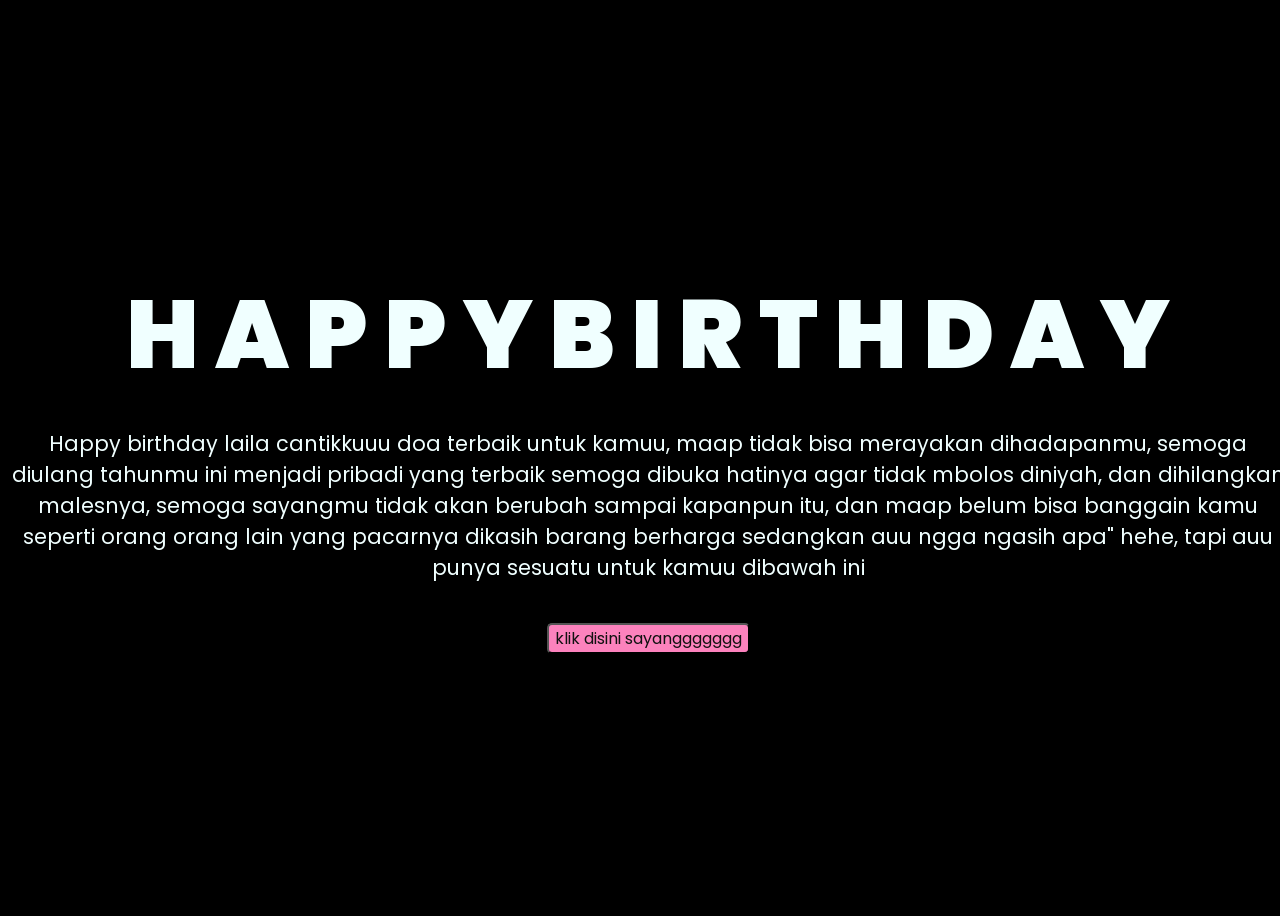
<file: index.html>
<!DOCTYPE html>
<html lang="en">
<head>
    <meta charset="UTF-8">
    <meta http-equiv="X-UA-Compatible" content="IE=edge">
    <meta name="viewport" content="width=device-width, initial-scale=1.0">
    <link rel="stylesheet" href="css/style.css">
    <link rel="icon" href="img/flowers.jpg" type="image/x-icon">
    <title>Azril u laila</title>
</head>
<body>
    <div class="greetings">
        <span>H</span>
        <span>A</span>
        <span>P</span>
        <span>P</span>
        <span>Y</span>
        <span>B</span>
        <span>I</span>
        <span>R</span>
        <span>T</span>
        <span>H</span>
        <span>D</span>
        <span>A</span>
        <span>Y</span>
    </div>
    <div class="description">
        <p>Happy birthday laila cantikkuuu doa terbaik untuk kamuu, maap tidak bisa merayakan dihadapanmu, semoga diulang tahunmu ini
        menjadi pribadi yang terbaik semoga dibuka hatinya agar tidak mbolos diniyah, dan dihilangkan malesnya,
        semoga sayangmu tidak akan berubah sampai kapanpun itu, dan maap belum bisa banggain kamu seperti orang orang lain yang pacarnya dikasih barang berharga
        sedangkan auu ngga ngasih apa" hehe, tapi auu punya sesuatu untuk kamuu dibawah ini </p>
    </div>
    <div class="button">
        <button>
            <a href="flower.html">klik disini sayanggggggg</a>
        </button>
        
    </div>
</body>
</html>
</file>
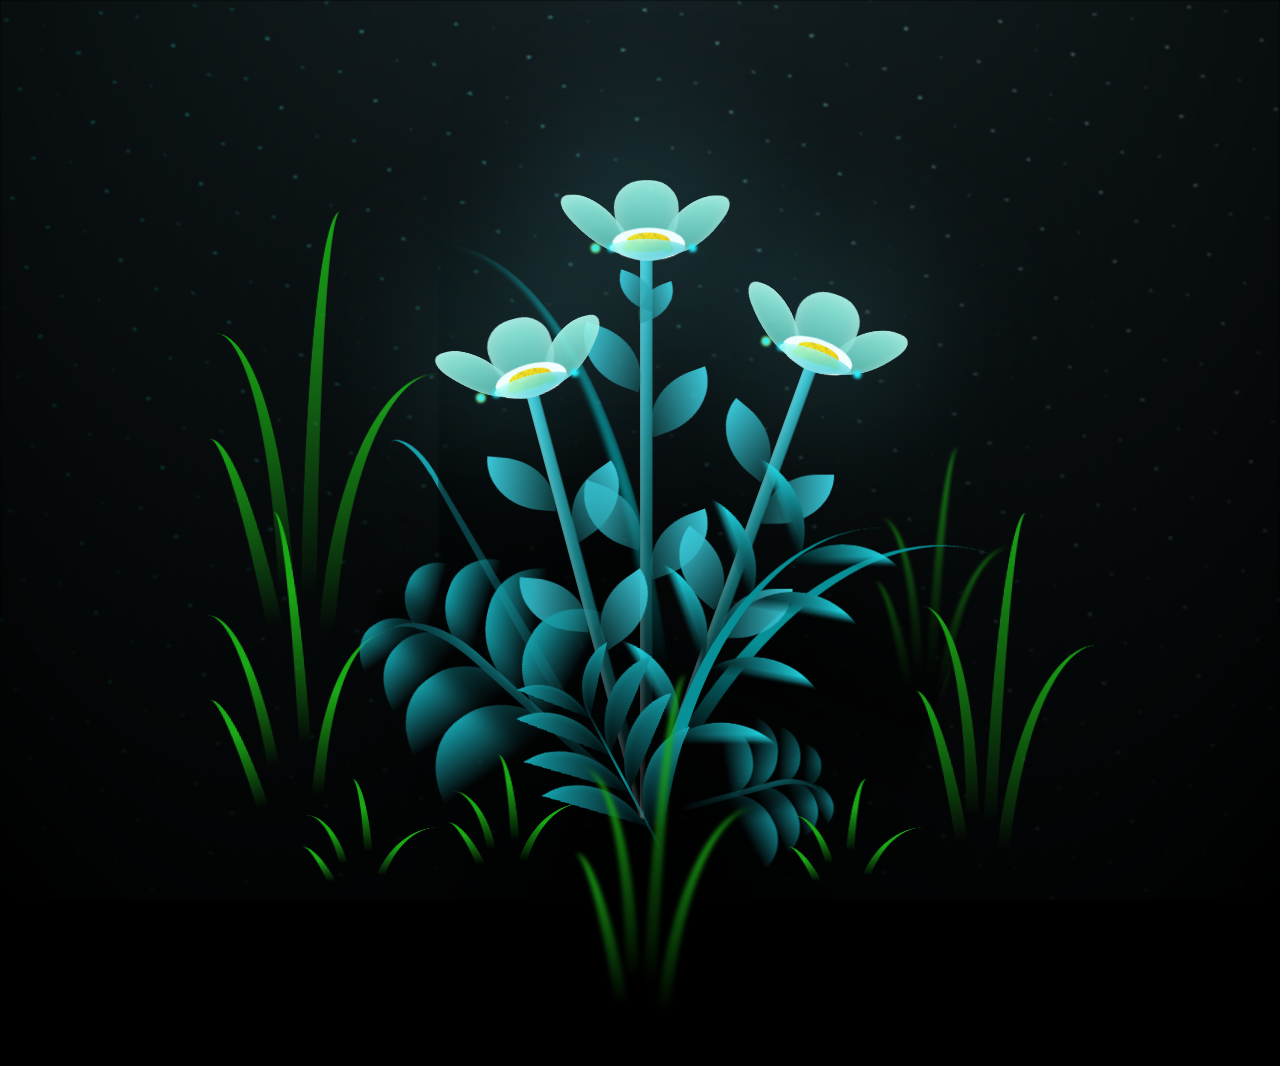
<file: flower.html>
<!DOCTYPE html>
<html lang="en">
<head>
    <meta charset="UTF-8">
    <meta http-equiv="X-UA-Compatible" content="IE=edge">
    <meta name="viewport" content="width=device-width, initial-scale=1.0">
    <link rel="stylesheet" href="css/main.css">
    <link rel="icon" href="img/flowers.jpg" type="image/x-icon">
    <title>Azril u laila</title>
</head>
<body class="container">
    <div class="night"></div>
    <div class="flowers">
      <div class="flower flower--1">
        <div class="flower__leafs flower__leafs--1">
          <div class="flower__leaf flower__leaf--1"></div>
          <div class="flower__leaf flower__leaf--2"></div>
          <div class="flower__leaf flower__leaf--3"></div>
          <div class="flower__leaf flower__leaf--4"></div>
          <div class="flower__white-circle"></div>
  
          <div class="flower__light flower__light--1"></div>
          <div class="flower__light flower__light--2"></div>
          <div class="flower__light flower__light--3"></div>
          <div class="flower__light flower__light--4"></div>
          <div class="flower__light flower__light--5"></div>
          <div class="flower__light flower__light--6"></div>
          <div class="flower__light flower__light--7"></div>
          <div class="flower__light flower__light--8"></div>
  
        </div>
        <div class="flower__line">
          <div class="flower__line__leaf flower__line__leaf--1"></div>
          <div class="flower__line__leaf flower__line__leaf--2"></div>
          <div class="flower__line__leaf flower__line__leaf--3"></div>
          <div class="flower__line__leaf flower__line__leaf--4"></div>
          <div class="flower__line__leaf flower__line__leaf--5"></div>
          <div class="flower__line__leaf flower__line__leaf--6"></div>
        </div>
      </div>
  
      <div class="flower flower--2">
        <div class="flower__leafs flower__leafs--2">
          <div class="flower__leaf flower__leaf--1"></div>
          <div class="flower__leaf flower__leaf--2"></div>
          <div class="flower__leaf flower__leaf--3"></div>
          <div class="flower__leaf flower__leaf--4"></div>
          <div class="flower__white-circle"></div>
  
          <div class="flower__light flower__light--1"></div>
          <div class="flower__light flower__light--2"></div>
          <div class="flower__light flower__light--3"></div>
          <div class="flower__light flower__light--4"></div>
          <div class="flower__light flower__light--5"></div>
          <div class="flower__light flower__light--6"></div>
          <div class="flower__light flower__light--7"></div>
          <div class="flower__light flower__light--8"></div>
  
        </div>
        <div class="flower__line">
          <div class="flower__line__leaf flower__line__leaf--1"></div>
          <div class="flower__line__leaf flower__line__leaf--2"></div>
          <div class="flower__line__leaf flower__line__leaf--3"></div>
          <div class="flower__line__leaf flower__line__leaf--4"></div>
        </div>
      </div>
  
      <div class="flower flower--3">
        <div class="flower__leafs flower__leafs--3">
          <div class="flower__leaf flower__leaf--1"></div>
          <div class="flower__leaf flower__leaf--2"></div>
          <div class="flower__leaf flower__leaf--3"></div>
          <div class="flower__leaf flower__leaf--4"></div>
          <div class="flower__white-circle"></div>
  
          <div class="flower__light flower__light--1"></div>
          <div class="flower__light flower__light--2"></div>
          <div class="flower__light flower__light--3"></div>
          <div class="flower__light flower__light--4"></div>
          <div class="flower__light flower__light--5"></div>
          <div class="flower__light flower__light--6"></div>
          <div class="flower__light flower__light--7"></div>
          <div class="flower__light flower__light--8"></div>
  
        </div>
        <div class="flower__line">
          <div class="flower__line__leaf flower__line__leaf--1"></div>
          <div class="flower__line__leaf flower__line__leaf--2"></div>
          <div class="flower__line__leaf flower__line__leaf--3"></div>
          <div class="flower__line__leaf flower__line__leaf--4"></div>
        </div>
      </div>
  
      <div class="grow-ans" style="--d:1.2s">
        <div class="flower__g-long">
          <div class="flower__g-long__top"></div>
          <div class="flower__g-long__bottom"></div>
        </div>
      </div>
  
      <div class="growing-grass">
        <div class="flower__grass flower__grass--1">
          <div class="flower__grass--top"></div>
          <div class="flower__grass--bottom"></div>
          <div class="flower__grass__leaf flower__grass__leaf--1"></div>
          <div class="flower__grass__leaf flower__grass__leaf--2"></div>
          <div class="flower__grass__leaf flower__grass__leaf--3"></div>
          <div class="flower__grass__leaf flower__grass__leaf--4"></div>
          <div class="flower__grass__leaf flower__grass__leaf--5"></div>
          <div class="flower__grass__leaf flower__grass__leaf--6"></div>
          <div class="flower__grass__leaf flower__grass__leaf--7"></div>
          <div class="flower__grass__leaf flower__grass__leaf--8"></div>
          <div class="flower__grass__overlay"></div>
        </div>
      </div>
  
      <div class="growing-grass">
        <div class="flower__grass flower__grass--2">
          <div class="flower__grass--top"></div>
          <div class="flower__grass--bottom"></div>
          <div class="flower__grass__leaf flower__grass__leaf--1"></div>
          <div class="flower__grass__leaf flower__grass__leaf--2"></div>
          <div class="flower__grass__leaf flower__grass__leaf--3"></div>
          <div class="flower__grass__leaf flower__grass__leaf--4"></div>
          <div class="flower__grass__leaf flower__grass__leaf--5"></div>
          <div class="flower__grass__leaf flower__grass__leaf--6"></div>
          <div class="flower__grass__leaf flower__grass__leaf--7"></div>
          <div class="flower__grass__leaf flower__grass__leaf--8"></div>
          <div class="flower__grass__overlay"></div>
        </div>
      </div>
  
      <div class="grow-ans" style="--d:2.4s">
        <div class="flower__g-right flower__g-right--1">
          <div class="leaf"></div>
        </div>
      </div>
  
      <div class="grow-ans" style="--d:2.8s">
        <div class="flower__g-right flower__g-right--2">
          <div class="leaf"></div>
        </div>
      </div>
  
      <div class="grow-ans" style="--d:2.8s">
        <div class="flower__g-front">
          <div class="flower__g-front__leaf-wrapper flower__g-front__leaf-wrapper--1">
            <div class="flower__g-front__leaf"></div>
          </div>
          <div class="flower__g-front__leaf-wrapper flower__g-front__leaf-wrapper--2">
            <div class="flower__g-front__leaf"></div>
          </div>
          <div class="flower__g-front__leaf-wrapper flower__g-front__leaf-wrapper--3">
            <div class="flower__g-front__leaf"></div>
          </div>
          <div class="flower__g-front__leaf-wrapper flower__g-front__leaf-wrapper--4">
            <div class="flower__g-front__leaf"></div>
          </div>
          <div class="flower__g-front__leaf-wrapper flower__g-front__leaf-wrapper--5">
            <div class="flower__g-front__leaf"></div>
          </div>
          <div class="flower__g-front__leaf-wrapper flower__g-front__leaf-wrapper--6">
            <div class="flower__g-front__leaf"></div>
          </div>
          <div class="flower__g-front__leaf-wrapper flower__g-front__leaf-wrapper--7">
            <div class="flower__g-front__leaf"></div>
          </div>
          <div class="flower__g-front__leaf-wrapper flower__g-front__leaf-wrapper--8">
            <div class="flower__g-front__leaf"></div>
          </div>
          <div class="flower__g-front__line"></div>
        </div>
      </div>
  
      <div class="grow-ans" style="--d:3.2s">
        <div class="flower__g-fr">
          <div class="leaf"></div>
          <div class="flower__g-fr__leaf flower__g-fr__leaf--1"></div>
          <div class="flower__g-fr__leaf flower__g-fr__leaf--2"></div>
          <div class="flower__g-fr__leaf flower__g-fr__leaf--3"></div>
          <div class="flower__g-fr__leaf flower__g-fr__leaf--4"></div>
          <div class="flower__g-fr__leaf flower__g-fr__leaf--5"></div>
          <div class="flower__g-fr__leaf flower__g-fr__leaf--6"></div>
          <div class="flower__g-fr__leaf flower__g-fr__leaf--7"></div>
          <div class="flower__g-fr__leaf flower__g-fr__leaf--8"></div>
        </div>
      </div>
  
      <div class="long-g long-g--0">
        <div class="grow-ans" style="--d:3s">
          <div class="leaf leaf--0"></div>
        </div>
        <div class="grow-ans" style="--d:2.2s">
          <div class="leaf leaf--1"></div>
        </div>
        <div class="grow-ans" style="--d:3.4s">
          <div class="leaf leaf--2"></div>
        </div>
        <div class="grow-ans" style="--d:3.6s">
          <div class="leaf leaf--3"></div>
        </div>
      </div>
  
      <div class="long-g long-g--1">
        <div class="grow-ans" style="--d:3.6s">
          <div class="leaf leaf--0"></div>
        </div>
        <div class="grow-ans" style="--d:3.8s">
          <div class="leaf leaf--1"></div>
        </div>
        <div class="grow-ans" style="--d:4s">
          <div class="leaf leaf--2"></div>
        </div>
        <div class="grow-ans" style="--d:4.2s">
          <div class="leaf leaf--3"></div>
        </div>
      </div>
  
      <div class="long-g long-g--2">
        <div class="grow-ans" style="--d:4s">
          <div class="leaf leaf--0"></div>
        </div>
        <div class="grow-ans" style="--d:4.2s">
          <div class="leaf leaf--1"></div>
        </div>
        <div class="grow-ans" style="--d:4.4s">
          <div class="leaf leaf--2"></div>
        </div>
        <div class="grow-ans" style="--d:4.6s">
          <div class="leaf leaf--3"></div>
        </div>
      </div>
  
      <div class="long-g long-g--3">
        <div class="grow-ans" style="--d:4s">
          <div class="leaf leaf--0"></div>
        </div>
        <div class="grow-ans" style="--d:4.2s">
          <div class="leaf leaf--1"></div>
        </div>
        <div class="grow-ans" style="--d:3s">
          <div class="leaf leaf--2"></div>
        </div>
        <div class="grow-ans" style="--d:3.6s">
          <div class="leaf leaf--3"></div>
        </div>
      </div>
  
      <div class="long-g long-g--4">
        <div class="grow-ans" style="--d:4s">
          <div class="leaf leaf--0"></div>
        </div>
        <div class="grow-ans" style="--d:4.2s">
          <div class="leaf leaf--1"></div>
        </div>
        <div class="grow-ans" style="--d:3s">
          <div class="leaf leaf--2"></div>
        </div>
        <div class="grow-ans" style="--d:3.6s">
          <div class="leaf leaf--3"></div>
        </div>
      </div>
  
      <div class="long-g long-g--5">
        <div class="grow-ans" style="--d:4s">
          <div class="leaf leaf--0"></div>
        </div>
        <div class="grow-ans" style="--d:4.2s">
          <div class="leaf leaf--1"></div>
        </div>
        <div class="grow-ans" style="--d:3s">
          <div class="leaf leaf--2"></div>
        </div>
        <div class="grow-ans" style="--d:3.6s">
          <div class="leaf leaf--3"></div>
        </div>
      </div>
  
      <div class="long-g long-g--6">
        <div class="grow-ans" style="--d:4.2s">
          <div class="leaf leaf--0"></div>
        </div>
        <div class="grow-ans" style="--d:4.4s">
          <div class="leaf leaf--1"></div>
        </div>
        <div class="grow-ans" style="--d:4.6s">
          <div class="leaf leaf--2"></div>
        </div>
        <div class="grow-ans" style="--d:4.8s">
          <div class="leaf leaf--3"></div>
        </div>
      </div>
  
      <div class="long-g long-g--7">
        <div class="grow-ans" style="--d:3s">
          <div class="leaf leaf--0"></div>
        </div>
        <div class="grow-ans" style="--d:3.2s">
          <div class="leaf leaf--1"></div>
        </div>
        <div class="grow-ans" style="--d:3.5s">
          <div class="leaf leaf--2"></div>
        </div>
        <div class="grow-ans" style="--d:3.6s">
          <div class="leaf leaf--3"></div>
        </div>
      </div>
    </div>
    <script src="main.js"></script>
  </body>
</html>
</file>
<file: css/style.css>
@import url('https://fonts.googleapis.com/css2?family=Poppins:ital,wght@0,500;1,900&display=swap');
*{
    font-family: 'Poppins',cursive;
}
body{
    color: azure;
    width: 100%;
    height: 100vh;
    display: flex;
    flex-direction: column;
    align-items: center;
    justify-content: center;
    background-color: black;
}
.greetings{
    font-size: 6rem;
    font-weight: 900;
}
.greetings > span{
    animation: glow 3s ease-in-out infinite;
}
@keyframes glow{
    0%, 100%{
        color: #fff;
        text-shadow: 0 0 12px #39c6d6, 0 0 50px #39c6d6, 0 0 100px #39c6d6;
    }
    10%, 90%{
        color: #111;
        text-shadow: none;
    }
}
.greetings > span:nth-child(2){
    animation-delay: .2s ;
}
.greetings > span:nth-child(3){
    animation-delay: .4s ;
}
.greetings > span:nth-child(4){
    animation-delay: .6s;
}
.greetings > span:nth-child(5){
    animation-delay: .8s;
}
.greetings > span:nth-child(6){
    animation-delay: 1s;
}
.greetings > span:nth-child(7){
    animation-delay: 1.2s;
}
.greetings > span:nth-child(8){
    animation-delay: 1.4s;
}
.greetings > span:nth-child(9){
    animation-delay: 1.6s;
}
.greetings > span:nth-child(10){
    animation-delay: 1.8s;
}
.greetings > span:nth-child(11){
    animation-delay: 2s;
}
.greetings > span:nth-child(12){
    animation-delay: 2.2s;
}

.greetings > span:nth-child(13){
    animation-delay: 2.4s;
}
.greetings > span:nth-child(14){
    animation-delay: 2.6s;
}
.greetings > span:nth-child(15){
    animation-delay: 2.8s;
}
.description{
    font-size: 1.3rem;
    margin-bottom: 20px;
    text-align: center;
}
button{
    background-color: #fc82bd;
    border-radius: 5px;
}
.button a{
    text-decoration: none;
    font-size: 1rem;
    color: #111;
}

@media screen and (max-width:574px){
    .greetings{
        display: block;
        font-size: 3rem;
        font-weight: 500;
        text-align: center;
    }
    .description{
        font-size: 1rem;
    }
    
    .button a{
        font-size: .5rem;
    }
}
</file>
<file: css/main.css>
*,
*::after,
*::before {
  padding: 0;
  margin: 0;
  box-sizing: border-box;
}

:root {
  --dark-color: #000;
}

body {
  display: flex;
  align-items: flex-end;
  justify-content: center;
  min-height: 100vh;
  background-color: var(--dark-color);
  overflow: hidden;
  perspective: 1000px;
}

.night {
  position: fixed;
  left: 50%;
  top: 0;
  transform: translateX(-50%);
  width: 100%;
  height: 100%;
  filter: blur(0.1vmin);
  background-image: radial-gradient(ellipse at top, transparent 0%, var(--dark-color)), radial-gradient(ellipse at bottom, var(--dark-color), rgba(145, 233, 255, 0.2)), repeating-linear-gradient(220deg, rgb(0, 0, 0) 0px, rgb(0, 0, 0) 19px, transparent 19px, transparent 22px), repeating-linear-gradient(189deg, rgb(0, 0, 0) 0px, rgb(0, 0, 0) 19px, transparent 19px, transparent 22px), repeating-linear-gradient(148deg, rgb(0, 0, 0) 0px, rgb(0, 0, 0) 19px, transparent 19px, transparent 22px), linear-gradient(90deg, rgb(0, 255, 250), rgb(240, 240, 240));
}

.flowers {
  position: relative;
  transform: scale(0.9);
}

.flower {
  position: absolute;
  bottom: 10vmin;
  transform-origin: bottom center;
  z-index: 10;
  --fl-speed: 0.8s;
}
.flower--1 {
  -webkit-animation: moving-flower-1 4s linear infinite;
          animation: moving-flower-1 4s linear infinite;
}
.flower--1 .flower__line {
  height: 70vmin;
  -webkit-animation-delay: 0.3s;
          animation-delay: 0.3s;
}
.flower--1 .flower__line__leaf--1 {
  -webkit-animation: blooming-leaf-right var(--fl-speed) 1.6s backwards;
          animation: blooming-leaf-right var(--fl-speed) 1.6s backwards;
}
.flower--1 .flower__line__leaf--2 {
  -webkit-animation: blooming-leaf-right var(--fl-speed) 1.4s backwards;
          animation: blooming-leaf-right var(--fl-speed) 1.4s backwards;
}
.flower--1 .flower__line__leaf--3 {
  -webkit-animation: blooming-leaf-left var(--fl-speed) 1.2s backwards;
          animation: blooming-leaf-left var(--fl-speed) 1.2s backwards;
}
.flower--1 .flower__line__leaf--4 {
  -webkit-animation: blooming-leaf-left var(--fl-speed) 1s backwards;
          animation: blooming-leaf-left var(--fl-speed) 1s backwards;
}
.flower--1 .flower__line__leaf--5 {
  -webkit-animation: blooming-leaf-right var(--fl-speed) 1.8s backwards;
          animation: blooming-leaf-right var(--fl-speed) 1.8s backwards;
}
.flower--1 .flower__line__leaf--6 {
  -webkit-animation: blooming-leaf-left var(--fl-speed) 2s backwards;
          animation: blooming-leaf-left var(--fl-speed) 2s backwards;
}
.flower--2 {
  left: 50%;
  transform: rotate(20deg);
  -webkit-animation: moving-flower-2 4s linear infinite;
          animation: moving-flower-2 4s linear infinite;
}
.flower--2 .flower__line {
  height: 60vmin;
  -webkit-animation-delay: 0.6s;
          animation-delay: 0.6s;
}
.flower--2 .flower__line__leaf--1 {
  -webkit-animation: blooming-leaf-right var(--fl-speed) 1.9s backwards;
          animation: blooming-leaf-right var(--fl-speed) 1.9s backwards;
}
.flower--2 .flower__line__leaf--2 {
  -webkit-animation: blooming-leaf-right var(--fl-speed) 1.7s backwards;
          animation: blooming-leaf-right var(--fl-speed) 1.7s backwards;
}
.flower--2 .flower__line__leaf--3 {
  -webkit-animation: blooming-leaf-left var(--fl-speed) 1.5s backwards;
          animation: blooming-leaf-left var(--fl-speed) 1.5s backwards;
}
.flower--2 .flower__line__leaf--4 {
  -webkit-animation: blooming-leaf-left var(--fl-speed) 1.3s backwards;
          animation: blooming-leaf-left var(--fl-speed) 1.3s backwards;
}
.flower--3 {
  left: 50%;
  transform: rotate(-15deg);
  -webkit-animation: moving-flower-3 4s linear infinite;
          animation: moving-flower-3 4s linear infinite;
}
.flower--3 .flower__line {
  -webkit-animation-delay: 0.9s;
          animation-delay: 0.9s;
}
.flower--3 .flower__line__leaf--1 {
  -webkit-animation: blooming-leaf-right var(--fl-speed) 2.5s backwards;
          animation: blooming-leaf-right var(--fl-speed) 2.5s backwards;
}
.flower--3 .flower__line__leaf--2 {
  -webkit-animation: blooming-leaf-right var(--fl-speed) 2.3s backwards;
          animation: blooming-leaf-right var(--fl-speed) 2.3s backwards;
}
.flower--3 .flower__line__leaf--3 {
  -webkit-animation: blooming-leaf-left var(--fl-speed) 2.1s backwards;
          animation: blooming-leaf-left var(--fl-speed) 2.1s backwards;
}
.flower--3 .flower__line__leaf--4 {
  -webkit-animation: blooming-leaf-left var(--fl-speed) 1.9s backwards;
          animation: blooming-leaf-left var(--fl-speed) 1.9s backwards;
}
.flower__leafs {
  position: relative;
  -webkit-animation: blooming-flower 2s backwards;
          animation: blooming-flower 2s backwards;
}
.flower__leafs--1 {
  -webkit-animation-delay: 1.1s;
          animation-delay: 1.1s;
}
.flower__leafs--2 {
  -webkit-animation-delay: 1.4s;
          animation-delay: 1.4s;
}
.flower__leafs--3 {
  -webkit-animation-delay: 1.7s;
          animation-delay: 1.7s;
}
.flower__leafs::after {
  content: "";
  position: absolute;
  left: 0;
  top: 0;
  transform: translate(-50%, -100%);
  width: 8vmin;
  height: 8vmin;
  background-color: #6bf0ff;
  filter: blur(10vmin);
}
.flower__leaf {
  position: absolute;
  bottom: 0;
  left: 50%;
  width: 8vmin;
  height: 11vmin;
  border-radius: 51% 49% 47% 53%/44% 45% 55% 69%;
  background-color: #a7ffee;
  background-image: linear-gradient(to top, #54b8aa, #a7ffee);
  transform-origin: bottom center;
  opacity: 0.9;
  box-shadow: inset 0 0 2vmin rgba(255, 255, 255, 0.5);
}
.flower__leaf--1 {
  transform: translate(-10%, 1%) rotateY(40deg) rotateX(-50deg);
}
.flower__leaf--2 {
  transform: translate(-50%, -4%) rotateX(40deg);
}
.flower__leaf--3 {
  transform: translate(-90%, 0%) rotateY(45deg) rotateX(50deg);
}
.flower__leaf--4 {
  width: 8vmin;
  height: 8vmin;
  transform-origin: bottom left;
  border-radius: 4vmin 10vmin 4vmin 4vmin;
  transform: translate(0%, 18%) rotateX(70deg) rotate(-43deg);
  background-image: linear-gradient(to top, #39c6d6, #a7ffee);
  z-index: 1;
  opacity: 0.8;
}
.flower__white-circle {
  position: absolute;
  left: -3.5vmin;
  top: -3vmin;
  width: 9vmin;
  height: 4vmin;
  border-radius: 50%;
  background-color: #fff;
}
.flower__white-circle::after {
  content: "";
  position: absolute;
  left: 50%;
  top: 45%;
  transform: translate(-50%, -50%);
  width: 60%;
  height: 60%;
  border-radius: inherit;
  background-image: repeating-linear-gradient(135deg, rgba(0, 0, 0, 0.03) 0px, rgba(0, 0, 0, 0.03) 1px, transparent 1px, transparent 12px), repeating-linear-gradient(45deg, rgba(0, 0, 0, 0.03) 0px, rgba(0, 0, 0, 0.03) 1px, transparent 1px, transparent 12px), repeating-linear-gradient(67.5deg, rgba(0, 0, 0, 0.03) 0px, rgba(0, 0, 0, 0.03) 1px, transparent 1px, transparent 12px), repeating-linear-gradient(135deg, rgba(0, 0, 0, 0.03) 0px, rgba(0, 0, 0, 0.03) 1px, transparent 1px, transparent 12px), repeating-linear-gradient(45deg, rgba(0, 0, 0, 0.03) 0px, rgba(0, 0, 0, 0.03) 1px, transparent 1px, transparent 12px), repeating-linear-gradient(112.5deg, rgba(0, 0, 0, 0.03) 0px, rgba(0, 0, 0, 0.03) 1px, transparent 1px, transparent 12px), repeating-linear-gradient(112.5deg, rgba(0, 0, 0, 0.03) 0px, rgba(0, 0, 0, 0.03) 1px, transparent 1px, transparent 12px), repeating-linear-gradient(45deg, rgba(0, 0, 0, 0.03) 0px, rgba(0, 0, 0, 0.03) 1px, transparent 1px, transparent 12px), repeating-linear-gradient(22.5deg, rgba(0, 0, 0, 0.03) 0px, rgba(0, 0, 0, 0.03) 1px, transparent 1px, transparent 12px), repeating-linear-gradient(45deg, rgba(0, 0, 0, 0.03) 0px, rgba(0, 0, 0, 0.03) 1px, transparent 1px, transparent 12px), repeating-linear-gradient(22.5deg, rgba(0, 0, 0, 0.03) 0px, rgba(0, 0, 0, 0.03) 1px, transparent 1px, transparent 12px), repeating-linear-gradient(135deg, rgba(0, 0, 0, 0.03) 0px, rgba(0, 0, 0, 0.03) 1px, transparent 1px, transparent 12px), repeating-linear-gradient(157.5deg, rgba(0, 0, 0, 0.03) 0px, rgba(0, 0, 0, 0.03) 1px, transparent 1px, transparent 12px), repeating-linear-gradient(67.5deg, rgba(0, 0, 0, 0.03) 0px, rgba(0, 0, 0, 0.03) 1px, transparent 1px, transparent 12px), repeating-linear-gradient(67.5deg, rgba(0, 0, 0, 0.03) 0px, rgba(0, 0, 0, 0.03) 1px, transparent 1px, transparent 12px), linear-gradient(90deg, rgb(255, 235, 18), rgb(255, 206, 0));
}
.flower__line {
  height: 55vmin;
  width: 1.5vmin;
  background-image: linear-gradient(to left, rgba(0, 0, 0, 0.2), transparent, rgba(255, 255, 255, 0.2)), linear-gradient(to top, transparent 10%, #14757a, #39c6d6);
  box-shadow: inset 0 0 2px rgba(0, 0, 0, 0.5);
  -webkit-animation: grow-flower-tree 4s backwards;
          animation: grow-flower-tree 4s backwards;
}
.flower__line__leaf {
  --w: 7vmin;
  --h: calc(var(--w) + 2vmin);
  position: absolute;
  top: 20%;
  left: 90%;
  width: var(--w);
  height: var(--h);
  border-top-right-radius: var(--h);
  border-bottom-left-radius: var(--h);
  background-image: linear-gradient(to top, rgba(20, 117, 122, 0.4), #39c6d6);
}
.flower__line__leaf--1 {
  transform: rotate(70deg) rotateY(30deg);
}
.flower__line__leaf--2 {
  top: 45%;
  transform: rotate(70deg) rotateY(30deg);
}
.flower__line__leaf--3, .flower__line__leaf--4, .flower__line__leaf--6 {
  border-top-right-radius: 0;
  border-bottom-left-radius: 0;
  border-top-left-radius: var(--h);
  border-bottom-right-radius: var(--h);
  left: -460%;
  top: 12%;
  transform: rotate(-70deg) rotateY(30deg);
}
.flower__line__leaf--4 {
  top: 40%;
}
.flower__line__leaf--5 {
  top: 0;
  transform-origin: left;
  transform: rotate(70deg) rotateY(30deg) scale(0.6);
}
.flower__line__leaf--6 {
  top: -2%;
  left: -450%;
  transform-origin: right;
  transform: rotate(-70deg) rotateY(30deg) scale(0.6);
}
.flower__light {
  position: absolute;
  bottom: 0vmin;
  width: 1vmin;
  height: 1vmin;
  background-color: rgb(255, 251, 0);
  border-radius: 50%;
  filter: blur(0.2vmin);
  -webkit-animation: light-ans 4s linear infinite backwards;
          animation: light-ans 4s linear infinite backwards;
}
.flower__light:nth-child(odd) {
  background-color: #23f0ff;
}
.flower__light--1 {
  left: -2vmin;
  -webkit-animation-delay: 1s;
          animation-delay: 1s;
}
.flower__light--2 {
  left: 3vmin;
  -webkit-animation-delay: 0.5s;
          animation-delay: 0.5s;
}
.flower__light--3 {
  left: -6vmin;
  -webkit-animation-delay: 0.3s;
          animation-delay: 0.3s;
}
.flower__light--4 {
  left: 6vmin;
  -webkit-animation-delay: 0.9s;
          animation-delay: 0.9s;
}
.flower__light--5 {
  left: -1vmin;
  -webkit-animation-delay: 1.5s;
          animation-delay: 1.5s;
}
.flower__light--6 {
  left: -4vmin;
  -webkit-animation-delay: 3s;
          animation-delay: 3s;
}
.flower__light--7 {
  left: 3vmin;
  -webkit-animation-delay: 2s;
          animation-delay: 2s;
}
.flower__light--8 {
  left: -6vmin;
  -webkit-animation-delay: 3.5s;
          animation-delay: 3.5s;
}
.flower__grass {
  --c: #159faa;
  --line-w: 1.5vmin;
  position: absolute;
  bottom: 12vmin;
  left: -7vmin;
  display: flex;
  flex-direction: column;
  align-items: flex-end;
  z-index: 20;
  transform-origin: bottom center;
  transform: rotate(-48deg) rotateY(40deg);
}
.flower__grass--1 {
  -webkit-animation: moving-grass 2s linear infinite;
          animation: moving-grass 2s linear infinite;
}
.flower__grass--2 {
  left: 2vmin;
  bottom: 10vmin;
  transform: scale(0.5) rotate(75deg) rotateX(10deg) rotateY(-200deg);
  opacity: 0.8;
  z-index: 0;
  -webkit-animation: moving-grass--2 1.5s linear infinite;
          animation: moving-grass--2 1.5s linear infinite;
}
.flower__grass--top {
  width: 7vmin;
  height: 10vmin;
  border-top-right-radius: 100%;
  border-right: var(--line-w) solid var(--c);
  transform-origin: bottom center;
  transform: rotate(-2deg);
}
.flower__grass--bottom {
  margin-top: -2px;
  width: var(--line-w);
  height: 25vmin;
  background-image: linear-gradient(to top, transparent, var(--c));
}
.flower__grass__leaf {
  --size: 10vmin;
  position: absolute;
  width: calc(var(--size) * 2.1);
  height: var(--size);
  border-top-left-radius: var(--size);
  border-top-right-radius: var(--size);
  background-image: linear-gradient(to top, transparent, transparent 30%, var(--c));
  z-index: 100;
}
.flower__grass__leaf--1 {
  top: -6%;
  left: 30%;
  --size: 6vmin;
  transform: rotate(-20deg);
  -webkit-animation: growing-grass-ans--1 2s 2.6s backwards;
          animation: growing-grass-ans--1 2s 2.6s backwards;
}
@-webkit-keyframes growing-grass-ans--1 {
  0% {
    transform-origin: bottom left;
    transform: rotate(-20deg) scale(0);
  }
}
@keyframes growing-grass-ans--1 {
  0% {
    transform-origin: bottom left;
    transform: rotate(-20deg) scale(0);
  }
}
.flower__grass__leaf--2 {
  top: -5%;
  left: -110%;
  --size: 6vmin;
  transform: rotate(10deg);
  -webkit-animation: growing-grass-ans--2 2s 2.4s linear backwards;
          animation: growing-grass-ans--2 2s 2.4s linear backwards;
}
@-webkit-keyframes growing-grass-ans--2 {
  0% {
    transform-origin: bottom right;
    transform: rotate(10deg) scale(0);
  }
}
@keyframes growing-grass-ans--2 {
  0% {
    transform-origin: bottom right;
    transform: rotate(10deg) scale(0);
  }
}
.flower__grass__leaf--3 {
  top: 5%;
  left: 60%;
  --size: 8vmin;
  transform: rotate(-18deg) rotateX(-20deg);
  -webkit-animation: growing-grass-ans--3 2s 2.2s linear backwards;
          animation: growing-grass-ans--3 2s 2.2s linear backwards;
}
@-webkit-keyframes growing-grass-ans--3 {
  0% {
    transform-origin: bottom left;
    transform: rotate(-18deg) rotateX(-20deg) scale(0);
  }
}
@keyframes growing-grass-ans--3 {
  0% {
    transform-origin: bottom left;
    transform: rotate(-18deg) rotateX(-20deg) scale(0);
  }
}
.flower__grass__leaf--4 {
  top: 6%;
  left: -135%;
  --size: 8vmin;
  transform: rotate(2deg);
  -webkit-animation: growing-grass-ans--4 2s 2s linear backwards;
          animation: growing-grass-ans--4 2s 2s linear backwards;
}
@-webkit-keyframes growing-grass-ans--4 {
  0% {
    transform-origin: bottom right;
    transform: rotate(2deg) scale(0);
  }
}
@keyframes growing-grass-ans--4 {
  0% {
    transform-origin: bottom right;
    transform: rotate(2deg) scale(0);
  }
}
.flower__grass__leaf--5 {
  top: 20%;
  left: 60%;
  --size: 10vmin;
  transform: rotate(-24deg) rotateX(-20deg);
  -webkit-animation: growing-grass-ans--5 2s 1.8s linear backwards;
          animation: growing-grass-ans--5 2s 1.8s linear backwards;
}
@-webkit-keyframes growing-grass-ans--5 {
  0% {
    transform-origin: bottom left;
    transform: rotate(-24deg) rotateX(-20deg) scale(0);
  }
}
@keyframes growing-grass-ans--5 {
  0% {
    transform-origin: bottom left;
    transform: rotate(-24deg) rotateX(-20deg) scale(0);
  }
}
.flower__grass__leaf--6 {
  top: 22%;
  left: -180%;
  --size: 10vmin;
  transform: rotate(10deg);
  -webkit-animation: growing-grass-ans--6 2s 1.6s linear backwards;
          animation: growing-grass-ans--6 2s 1.6s linear backwards;
}
@-webkit-keyframes growing-grass-ans--6 {
  0% {
    transform-origin: bottom right;
    transform: rotate(10deg) scale(0);
  }
}
@keyframes growing-grass-ans--6 {
  0% {
    transform-origin: bottom right;
    transform: rotate(10deg) scale(0);
  }
}
.flower__grass__leaf--7 {
  top: 39%;
  left: 70%;
  --size: 10vmin;
  transform: rotate(-10deg);
  -webkit-animation: growing-grass-ans--7 2s 1.4s linear backwards;
          animation: growing-grass-ans--7 2s 1.4s linear backwards;
}
@-webkit-keyframes growing-grass-ans--7 {
  0% {
    transform-origin: bottom left;
    transform: rotate(-10deg) scale(0);
  }
}
@keyframes growing-grass-ans--7 {
  0% {
    transform-origin: bottom left;
    transform: rotate(-10deg) scale(0);
  }
}
.flower__grass__leaf--8 {
  top: 40%;
  left: -215%;
  --size: 11vmin;
  transform: rotate(10deg);
  -webkit-animation: growing-grass-ans--8 2s 1.2s linear backwards;
          animation: growing-grass-ans--8 2s 1.2s linear backwards;
}
@-webkit-keyframes growing-grass-ans--8 {
  0% {
    transform-origin: bottom right;
    transform: rotate(10deg) scale(0);
  }
}
@keyframes growing-grass-ans--8 {
  0% {
    transform-origin: bottom right;
    transform: rotate(10deg) scale(0);
  }
}
.flower__grass__overlay {
  position: absolute;
  top: -10%;
  right: 0%;
  width: 100%;
  height: 100%;
  background-color: rgba(0, 0, 0, 0.6);
  filter: blur(1.5vmin);
  z-index: 100;
}
.flower__g-long {
  --w: 2vmin;
  --h: 6vmin;
  --c: #159faa;
  position: absolute;
  bottom: 10vmin;
  left: -3vmin;
  transform-origin: bottom center;
  transform: rotate(-30deg) rotateY(-20deg);
  display: flex;
  flex-direction: column;
  align-items: flex-end;
  -webkit-animation: flower-g-long-ans 3s linear infinite;
          animation: flower-g-long-ans 3s linear infinite;
}
@-webkit-keyframes flower-g-long-ans {
  0%, 100% {
    transform: rotate(-30deg) rotateY(-20deg);
  }
  50% {
    transform: rotate(-32deg) rotateY(-20deg);
  }
}
@keyframes flower-g-long-ans {
  0%, 100% {
    transform: rotate(-30deg) rotateY(-20deg);
  }
  50% {
    transform: rotate(-32deg) rotateY(-20deg);
  }
}
.flower__g-long__top {
  top: calc(var(--h) * -1);
  width: calc(var(--w) + 1vmin);
  height: var(--h);
  border-top-right-radius: 100%;
  border-right: 0.7vmin solid var(--c);
  transform: translate(-0.7vmin, 1vmin);
}
.flower__g-long__bottom {
  width: var(--w);
  height: 50vmin;
  transform-origin: bottom center;
  background-image: linear-gradient(to top, transparent 30%, var(--c));
  box-shadow: inset 0 0 2px rgba(0, 0, 0, 0.5);
  -webkit-clip-path: polygon(35% 0, 65% 1%, 100% 100%, 0% 100%);
          clip-path: polygon(35% 0, 65% 1%, 100% 100%, 0% 100%);
}
.flower__g-right {
  position: absolute;
  bottom: 6vmin;
  left: -2vmin;
  transform-origin: bottom left;
  transform: rotate(20deg);
}
.flower__g-right .leaf {
  width: 30vmin;
  height: 50vmin;
  border-top-left-radius: 100%;
  border-left: 2vmin solid #079097;
  background-image: linear-gradient(to bottom, transparent, var(--dark-color) 60%);
  -webkit-mask-image: linear-gradient(to top, transparent 30%, #079097 60%);
}
.flower__g-right--1 {
  -webkit-animation: flower-g-right-ans 2.5s linear infinite;
          animation: flower-g-right-ans 2.5s linear infinite;
}
.flower__g-right--2 {
  left: 5vmin;
  transform: rotateY(-180deg);
  -webkit-animation: flower-g-right-ans--2 3s linear infinite;
          animation: flower-g-right-ans--2 3s linear infinite;
}
.flower__g-right--2 .leaf {
  height: 75vmin;
  filter: blur(0.3vmin);
  opacity: 0.8;
}
@-webkit-keyframes flower-g-right-ans {
  0%, 100% {
    transform: rotate(20deg);
  }
  50% {
    transform: rotate(24deg) rotateX(-20deg);
  }
}
@keyframes flower-g-right-ans {
  0%, 100% {
    transform: rotate(20deg);
  }
  50% {
    transform: rotate(24deg) rotateX(-20deg);
  }
}
@-webkit-keyframes flower-g-right-ans--2 {
  0%, 100% {
    transform: rotateY(-180deg) rotate(0deg) rotateX(-20deg);
  }
  50% {
    transform: rotateY(-180deg) rotate(6deg) rotateX(-20deg);
  }
}
@keyframes flower-g-right-ans--2 {
  0%, 100% {
    transform: rotateY(-180deg) rotate(0deg) rotateX(-20deg);
  }
  50% {
    transform: rotateY(-180deg) rotate(6deg) rotateX(-20deg);
  }
}
.flower__g-front {
  position: absolute;
  bottom: 6vmin;
  left: 2.5vmin;
  z-index: 100;
  transform-origin: bottom center;
  transform: rotate(-28deg) rotateY(30deg) scale(1.04);
  -webkit-animation: flower__g-front-ans 2s linear infinite;
          animation: flower__g-front-ans 2s linear infinite;
}
@-webkit-keyframes flower__g-front-ans {
  0%, 100% {
    transform: rotate(-28deg) rotateY(30deg) scale(1.04);
  }
  50% {
    transform: rotate(-35deg) rotateY(40deg) scale(1.04);
  }
}
@keyframes flower__g-front-ans {
  0%, 100% {
    transform: rotate(-28deg) rotateY(30deg) scale(1.04);
  }
  50% {
    transform: rotate(-35deg) rotateY(40deg) scale(1.04);
  }
}
.flower__g-front__line {
  width: 0.3vmin;
  height: 20vmin;
  background-image: linear-gradient(to top, transparent, #079097, transparent 100%);
  position: relative;
}
.flower__g-front__leaf-wrapper {
  position: absolute;
  top: 0;
  left: 0;
  transform-origin: bottom left;
  transform: rotate(10deg);
}
.flower__g-front__leaf-wrapper:nth-child(even) {
  left: 0vmin;
  transform: rotateY(-180deg) rotate(5deg);
  -webkit-animation: flower__g-front__leaf-left-ans 1s ease-in backwards;
          animation: flower__g-front__leaf-left-ans 1s ease-in backwards;
}
.flower__g-front__leaf-wrapper:nth-child(odd) {
  -webkit-animation: flower__g-front__leaf-ans 1s ease-in backwards;
          animation: flower__g-front__leaf-ans 1s ease-in backwards;
}
.flower__g-front__leaf-wrapper--1 {
  top: -8vmin;
  transform: scale(0.7);
  -webkit-animation: flower__g-front__leaf-ans 1s 5.5s ease-in backwards !important;
          animation: flower__g-front__leaf-ans 1s 5.5s ease-in backwards !important;
}
.flower__g-front__leaf-wrapper--2 {
  top: -8vmin;
  transform: rotateY(-180deg) scale(0.7) !important;
  -webkit-animation: flower__g-front__leaf-left-ans-2 1s 4.6s ease-in backwards !important;
          animation: flower__g-front__leaf-left-ans-2 1s 4.6s ease-in backwards !important;
}
.flower__g-front__leaf-wrapper--3 {
  top: -3vmin;
  -webkit-animation: flower__g-front__leaf-ans 1s 4.6s ease-in backwards;
          animation: flower__g-front__leaf-ans 1s 4.6s ease-in backwards;
}
.flower__g-front__leaf-wrapper--4 {
  top: -3vmin;
  transform: rotateY(-180deg) scale(0.9) !important;
  -webkit-animation: flower__g-front__leaf-left-ans-2 1s 4.6s ease-in backwards !important;
          animation: flower__g-front__leaf-left-ans-2 1s 4.6s ease-in backwards !important;
}
@-webkit-keyframes flower__g-front__leaf-left-ans-2 {
  0% {
    transform: rotateY(-180deg) scale(0);
  }
}
@keyframes flower__g-front__leaf-left-ans-2 {
  0% {
    transform: rotateY(-180deg) scale(0);
  }
}
.flower__g-front__leaf-wrapper--5, .flower__g-front__leaf-wrapper--6 {
  top: 2vmin;
}
.flower__g-front__leaf-wrapper--7, .flower__g-front__leaf-wrapper--8 {
  top: 6.5vmin;
}
.flower__g-front__leaf-wrapper--2 {
  -webkit-animation-delay: 5.2s !important;
          animation-delay: 5.2s !important;
}
.flower__g-front__leaf-wrapper--3 {
  -webkit-animation-delay: 4.9s !important;
          animation-delay: 4.9s !important;
}
.flower__g-front__leaf-wrapper--5 {
  -webkit-animation-delay: 4.3s !important;
          animation-delay: 4.3s !important;
}
.flower__g-front__leaf-wrapper--6 {
  -webkit-animation-delay: 4.1s !important;
          animation-delay: 4.1s !important;
}
.flower__g-front__leaf-wrapper--7 {
  -webkit-animation-delay: 3.8s !important;
          animation-delay: 3.8s !important;
}
.flower__g-front__leaf-wrapper--8 {
  -webkit-animation-delay: 3.5s !important;
          animation-delay: 3.5s !important;
}
@-webkit-keyframes flower__g-front__leaf-ans {
  0% {
    transform: rotate(10deg) scale(0);
  }
}
@keyframes flower__g-front__leaf-ans {
  0% {
    transform: rotate(10deg) scale(0);
  }
}
@-webkit-keyframes flower__g-front__leaf-left-ans {
  0% {
    transform: rotateY(-180deg) rotate(5deg) scale(0);
  }
}
@keyframes flower__g-front__leaf-left-ans {
  0% {
    transform: rotateY(-180deg) rotate(5deg) scale(0);
  }
}
.flower__g-front__leaf {
  width: 10vmin;
  height: 10vmin;
  border-radius: 100% 0% 0% 100%/100% 100% 0% 0%;
  box-shadow: inset 0 2px 1vmin hsla(184deg, 97%, 58%, 0.2);
  background-image: linear-gradient(to bottom left, transparent, var(--dark-color)), linear-gradient(to bottom right, #159faa 50%, transparent 50%, transparent);
  -webkit-mask-image: linear-gradient(to bottom right, #159faa 50%, transparent 50%, transparent);
  mask-image: linear-gradient(to bottom right, #159faa 50%, transparent 50%, transparent);
}
.flower__g-fr {
  position: absolute;
  bottom: -4vmin;
  left: vmin;
  transform-origin: bottom left;
  z-index: 10;
  -webkit-animation: flower__g-fr-ans 2s linear infinite;
          animation: flower__g-fr-ans 2s linear infinite;
}
@-webkit-keyframes flower__g-fr-ans {
  0%, 100% {
    transform: rotate(2deg);
  }
  50% {
    transform: rotate(4deg);
  }
}
@keyframes flower__g-fr-ans {
  0%, 100% {
    transform: rotate(2deg);
  }
  50% {
    transform: rotate(4deg);
  }
}
.flower__g-fr .leaf {
  width: 30vmin;
  height: 50vmin;
  border-top-left-radius: 100%;
  border-left: 2vmin solid #079097;
  -webkit-mask-image: linear-gradient(to top, transparent 25%, #079097 50%);
  position: relative;
  z-index: 1;
}
.flower__g-fr__leaf {
  position: absolute;
  top: 0;
  left: 0;
  width: 10vmin;
  height: 10vmin;
  border-radius: 100% 0% 0% 100%/100% 100% 0% 0%;
  box-shadow: inset 0 2px 1vmin hsla(184deg, 97%, 58%, 0.2);
  background-image: linear-gradient(to bottom left, transparent, var(--dark-color) 98%), linear-gradient(to bottom right, #23f0ff 45%, transparent 50%, transparent);
  -webkit-mask-image: linear-gradient(135deg, #159faa 40%, transparent 50%, transparent);
}
.flower__g-fr__leaf--1 {
  left: 20vmin;
  transform: rotate(45deg);
  -webkit-animation: flower__g-fr-leaft-ans-1 0.5s 5.2s linear backwards;
          animation: flower__g-fr-leaft-ans-1 0.5s 5.2s linear backwards;
}
@-webkit-keyframes flower__g-fr-leaft-ans-1 {
  0% {
    transform-origin: left;
    transform: rotate(45deg) scale(0);
  }
}
@keyframes flower__g-fr-leaft-ans-1 {
  0% {
    transform-origin: left;
    transform: rotate(45deg) scale(0);
  }
}
.flower__g-fr__leaf--2 {
  left: 12vmin;
  top: -7vmin;
  transform: rotate(25deg) rotateY(-180deg);
  -webkit-animation: flower__g-fr-leaft-ans-6 0.5s 5s linear backwards;
          animation: flower__g-fr-leaft-ans-6 0.5s 5s linear backwards;
}
.flower__g-fr__leaf--3 {
  left: 15vmin;
  top: 6vmin;
  transform: rotate(55deg);
  -webkit-animation: flower__g-fr-leaft-ans-5 0.5s 4.8s linear backwards;
          animation: flower__g-fr-leaft-ans-5 0.5s 4.8s linear backwards;
}
.flower__g-fr__leaf--4 {
  left: 6vmin;
  top: -2vmin;
  transform: rotate(25deg) rotateY(-180deg);
  -webkit-animation: flower__g-fr-leaft-ans-6 0.5s 4.6s linear backwards;
          animation: flower__g-fr-leaft-ans-6 0.5s 4.6s linear backwards;
}
.flower__g-fr__leaf--5 {
  left: 10vmin;
  top: 14vmin;
  transform: rotate(55deg);
  -webkit-animation: flower__g-fr-leaft-ans-5 0.5s 4.4s linear backwards;
          animation: flower__g-fr-leaft-ans-5 0.5s 4.4s linear backwards;
}
@-webkit-keyframes flower__g-fr-leaft-ans-5 {
  0% {
    transform-origin: left;
    transform: rotate(55deg) scale(0);
  }
}
@keyframes flower__g-fr-leaft-ans-5 {
  0% {
    transform-origin: left;
    transform: rotate(55deg) scale(0);
  }
}
.flower__g-fr__leaf--6 {
  left: 0vmin;
  top: 6vmin;
  transform: rotate(25deg) rotateY(-180deg);
  -webkit-animation: flower__g-fr-leaft-ans-6 0.5s 4.2s linear backwards;
          animation: flower__g-fr-leaft-ans-6 0.5s 4.2s linear backwards;
}
@-webkit-keyframes flower__g-fr-leaft-ans-6 {
  0% {
    transform-origin: right;
    transform: rotate(25deg) rotateY(-180deg) scale(0);
  }
}
@keyframes flower__g-fr-leaft-ans-6 {
  0% {
    transform-origin: right;
    transform: rotate(25deg) rotateY(-180deg) scale(0);
  }
}
.flower__g-fr__leaf--7 {
  left: 5vmin;
  top: 22vmin;
  transform: rotate(45deg);
  -webkit-animation: flower__g-fr-leaft-ans-7 0.5s 4s linear backwards;
          animation: flower__g-fr-leaft-ans-7 0.5s 4s linear backwards;
}
@-webkit-keyframes flower__g-fr-leaft-ans-7 {
  0% {
    transform-origin: left;
    transform: rotate(45deg) scale(0);
  }
}
@keyframes flower__g-fr-leaft-ans-7 {
  0% {
    transform-origin: left;
    transform: rotate(45deg) scale(0);
  }
}
.flower__g-fr__leaf--8 {
  left: -4vmin;
  top: 15vmin;
  transform: rotate(15deg) rotateY(-180deg);
  -webkit-animation: flower__g-fr-leaft-ans-8 0.5s 3.8s linear backwards;
          animation: flower__g-fr-leaft-ans-8 0.5s 3.8s linear backwards;
}
@-webkit-keyframes flower__g-fr-leaft-ans-8 {
  0% {
    transform-origin: right;
    transform: rotate(15deg) rotateY(-180deg) scale(0);
  }
}
@keyframes flower__g-fr-leaft-ans-8 {
  0% {
    transform-origin: right;
    transform: rotate(15deg) rotateY(-180deg) scale(0);
  }
}

.long-g {
  position: absolute;
  bottom: 25vmin;
  left: -42vmin;
  transform-origin: bottom left;
}
.long-g--1 {
  bottom: 0vmin;
  transform: scale(0.8) rotate(-5deg);
}
.long-g--1 .leaf {
  -webkit-mask-image: linear-gradient(to top, transparent 40%, #079097 80%) !important;
}
.long-g--1 .leaf--1 {
  --w: 5vmin;
  --h: 60vmin;
  left: -2vmin;
  transform: rotate(3deg) rotateY(-180deg);
}
.long-g--2, .long-g--3 {
  bottom: -3vmin;
  left: -35vmin;
  transform-origin: center;
  transform: scale(0.6) rotateX(60deg);
}
.long-g--2 .leaf, .long-g--3 .leaf {
  -webkit-mask-image: linear-gradient(to top, transparent 50%, #079097 80%) !important;
}
.long-g--2 .leaf--1, .long-g--3 .leaf--1 {
  left: -1vmin;
  transform: rotateY(-180deg);
}
.long-g--3 {
  left: -17vmin;
  bottom: 0vmin;
}
.long-g--3 .leaf {
  -webkit-mask-image: linear-gradient(to top, transparent 40%, #079097 80%) !important;
}
.long-g--4 {
  left: 25vmin;
  bottom: -3vmin;
  transform-origin: center;
  transform: scale(0.6) rotateX(60deg);
}
.long-g--4 .leaf {
  -webkit-mask-image: linear-gradient(to top, transparent 50%, #079097 80%) !important;
}
.long-g--5 {
  left: 42vmin;
  bottom: 0vmin;
  transform: scale(0.8) rotate(2deg);
}
.long-g--6 {
  left: 0vmin;
  bottom: -20vmin;
  z-index: 100;
  filter: blur(0.3vmin);
  transform: scale(0.8) rotate(2deg);
}
.long-g--7 {
  left: 35vmin;
  bottom: 20vmin;
  z-index: -1;
  filter: blur(0.3vmin);
  transform: scale(0.6) rotate(2deg);
  opacity: 0.7;
}
.long-g .leaf {
  --w: 15vmin;
  --h: 40vmin;
  --c: #1aaa15;
  position: absolute;
  bottom: 0;
  width: var(--w);
  height: var(--h);
  border-top-left-radius: 100%;
  border-left: 2vmin solid var(--c);
  -webkit-mask-image: linear-gradient(to top, transparent 20%, var(--dark-color));
  transform-origin: bottom center;
}
.long-g .leaf--0 {
  left: 2vmin;
  -webkit-animation: leaf-ans-1 4s linear infinite;
          animation: leaf-ans-1 4s linear infinite;
}
.long-g .leaf--1 {
  --w: 5vmin;
  --h: 60vmin;
  -webkit-animation: leaf-ans-1 4s linear infinite;
          animation: leaf-ans-1 4s linear infinite;
}
.long-g .leaf--2 {
  --w: 10vmin;
  --h: 40vmin;
  left: -0.5vmin;
  bottom: 5vmin;
  transform-origin: bottom left;
  transform: rotateY(-180deg);
  -webkit-animation: leaf-ans-2 3s linear infinite;
          animation: leaf-ans-2 3s linear infinite;
}
.long-g .leaf--3 {
  --w: 5vmin;
  --h: 30vmin;
  left: -1vmin;
  bottom: 3.2vmin;
  transform-origin: bottom left;
  transform: rotate(-10deg) rotateY(-180deg);
  -webkit-animation: leaf-ans-3 3s linear infinite;
          animation: leaf-ans-3 3s linear infinite;
}

@-webkit-keyframes leaf-ans-1 {
  0%, 100% {
    transform: rotate(-5deg) scale(1);
  }
  50% {
    transform: rotate(5deg) scale(1.1);
  }
}

@keyframes leaf-ans-1 {
  0%, 100% {
    transform: rotate(-5deg) scale(1);
  }
  50% {
    transform: rotate(5deg) scale(1.1);
  }
}
@-webkit-keyframes leaf-ans-2 {
  0%, 100% {
    transform: rotateY(-180deg) rotate(5deg);
  }
  50% {
    transform: rotateY(-180deg) rotate(0deg) scale(1.1);
  }
}
@keyframes leaf-ans-2 {
  0%, 100% {
    transform: rotateY(-180deg) rotate(5deg);
  }
  50% {
    transform: rotateY(-180deg) rotate(0deg) scale(1.1);
  }
}
@-webkit-keyframes leaf-ans-3 {
  0%, 100% {
    transform: rotate(-10deg) rotateY(-180deg);
  }
  50% {
    transform: rotate(-20deg) rotateY(-180deg);
  }
}
@keyframes leaf-ans-3 {
  0%, 100% {
    transform: rotate(-10deg) rotateY(-180deg);
  }
  50% {
    transform: rotate(-20deg) rotateY(-180deg);
  }
}
.grow-ans {
  -webkit-animation: grow-ans 2s var(--d) backwards;
          animation: grow-ans 2s var(--d) backwards;
}

@-webkit-keyframes grow-ans {
  0% {
    transform: scale(0);
    opacity: 0;
  }
}

@keyframes grow-ans {
  0% {
    transform: scale(0);
    opacity: 0;
  }
}
@-webkit-keyframes light-ans {
  0% {
    opacity: 0;
    transform: translateY(0vmin);
  }
  25% {
    opacity: 1;
    transform: translateY(-5vmin) translateX(-2vmin);
  }
  50% {
    opacity: 1;
    transform: translateY(-15vmin) translateX(2vmin);
    filter: blur(0.2vmin);
  }
  75% {
    transform: translateY(-20vmin) translateX(-2vmin);
    filter: blur(0.2vmin);
  }
  100% {
    transform: translateY(-30vmin);
    opacity: 0;
    filter: blur(1vmin);
  }
}
@keyframes light-ans {
  0% {
    opacity: 0;
    transform: translateY(0vmin);
  }
  25% {
    opacity: 1;
    transform: translateY(-5vmin) translateX(-2vmin);
  }
  50% {
    opacity: 1;
    transform: translateY(-15vmin) translateX(2vmin);
    filter: blur(0.2vmin);
  }
  75% {
    transform: translateY(-20vmin) translateX(-2vmin);
    filter: blur(0.2vmin);
  }
  100% {
    transform: translateY(-30vmin);
    opacity: 0;
    filter: blur(1vmin);
  }
}
@-webkit-keyframes moving-flower-1 {
  0%, 100% {
    transform: rotate(2deg);
  }
  50% {
    transform: rotate(-2deg);
  }
}
@keyframes moving-flower-1 {
  0%, 100% {
    transform: rotate(2deg);
  }
  50% {
    transform: rotate(-2deg);
  }
}
@-webkit-keyframes moving-flower-2 {
  0%, 100% {
    transform: rotate(18deg);
  }
  50% {
    transform: rotate(14deg);
  }
}
@keyframes moving-flower-2 {
  0%, 100% {
    transform: rotate(18deg);
  }
  50% {
    transform: rotate(14deg);
  }
}
@-webkit-keyframes moving-flower-3 {
  0%, 100% {
    transform: rotate(-18deg);
  }
  50% {
    transform: rotate(-20deg) rotateY(-10deg);
  }
}
@keyframes moving-flower-3 {
  0%, 100% {
    transform: rotate(-18deg);
  }
  50% {
    transform: rotate(-20deg) rotateY(-10deg);
  }
}
@-webkit-keyframes blooming-leaf-right {
  0% {
    transform-origin: left;
    transform: rotate(70deg) rotateY(30deg) scale(0);
  }
}
@keyframes blooming-leaf-right {
  0% {
    transform-origin: left;
    transform: rotate(70deg) rotateY(30deg) scale(0);
  }
}
@-webkit-keyframes blooming-leaf-left {
  0% {
    transform-origin: right;
    transform: rotate(-70deg) rotateY(30deg) scale(0);
  }
}
@keyframes blooming-leaf-left {
  0% {
    transform-origin: right;
    transform: rotate(-70deg) rotateY(30deg) scale(0);
  }
}
@-webkit-keyframes grow-flower-tree {
  0% {
    height: 0;
    border-radius: 1vmin;
  }
}
@keyframes grow-flower-tree {
  0% {
    height: 0;
    border-radius: 1vmin;
  }
}
@-webkit-keyframes blooming-flower {
  0% {
    transform: scale(0);
  }
}
@keyframes blooming-flower {
  0% {
    transform: scale(0);
  }
}
@-webkit-keyframes moving-grass {
  0%, 100% {
    transform: rotate(-48deg) rotateY(40deg);
  }
  50% {
    transform: rotate(-50deg) rotateY(40deg);
  }
}
@keyframes moving-grass {
  0%, 100% {
    transform: rotate(-48deg) rotateY(40deg);
  }
  50% {
    transform: rotate(-50deg) rotateY(40deg);
  }
}
@-webkit-keyframes moving-grass--2 {
  0%, 100% {
    transform: scale(0.5) rotate(75deg) rotateX(10deg) rotateY(-200deg);
  }
  50% {
    transform: scale(0.5) rotate(79deg) rotateX(10deg) rotateY(-200deg);
  }
}
@keyframes moving-grass--2 {
  0%, 100% {
    transform: scale(0.5) rotate(75deg) rotateX(10deg) rotateY(-200deg);
  }
  50% {
    transform: scale(0.5) rotate(79deg) rotateX(10deg) rotateY(-200deg);
  }
}
.growing-grass {
  -webkit-animation: growing-grass-ans 1s 2s backwards;
          animation: growing-grass-ans 1s 2s backwards;
}

@-webkit-keyframes growing-grass-ans {
  0% {
    transform: scale(0);
  }
}

@keyframes growing-grass-ans {
  0% {
    transform: scale(0);
  }
}
.container * {
  -webkit-animation-play-state: paused !important;
          animation-play-state: paused !important;
}/*# sourceMappingURL=main.css.map */
</file>
